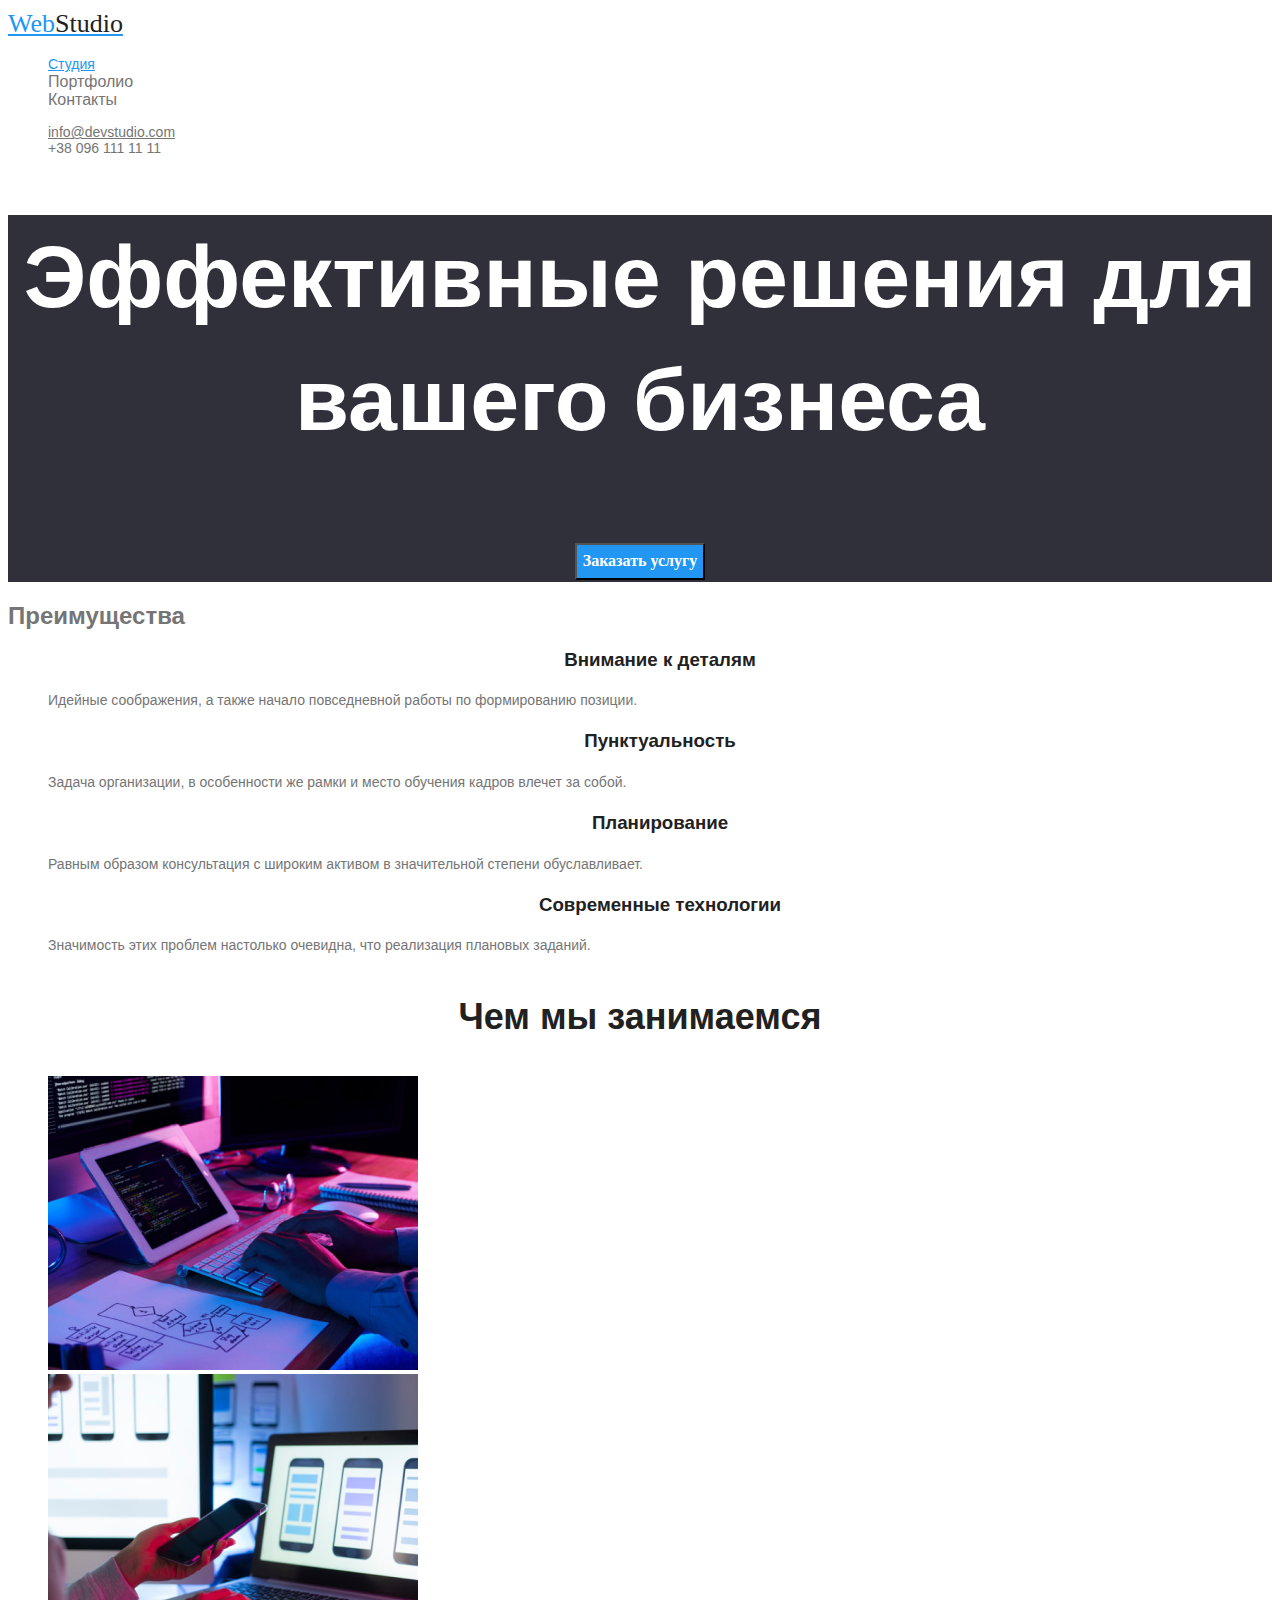
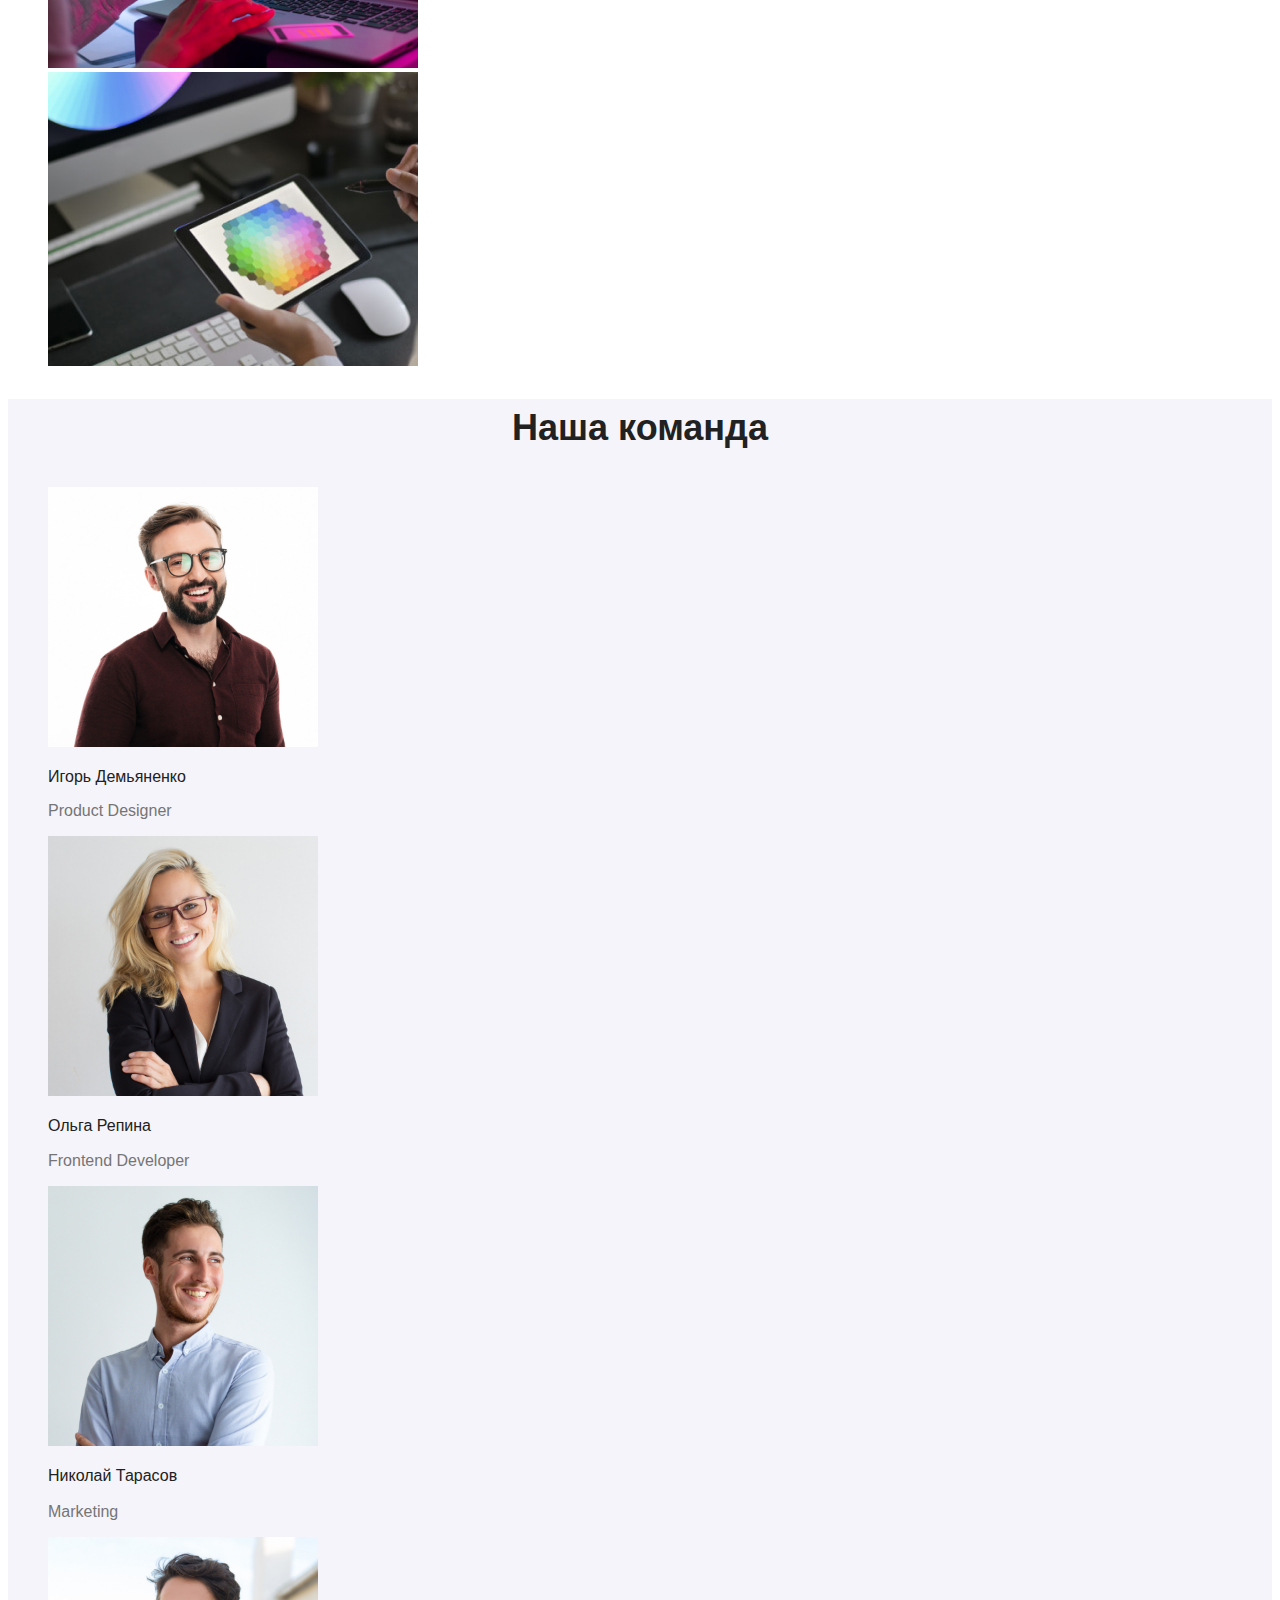
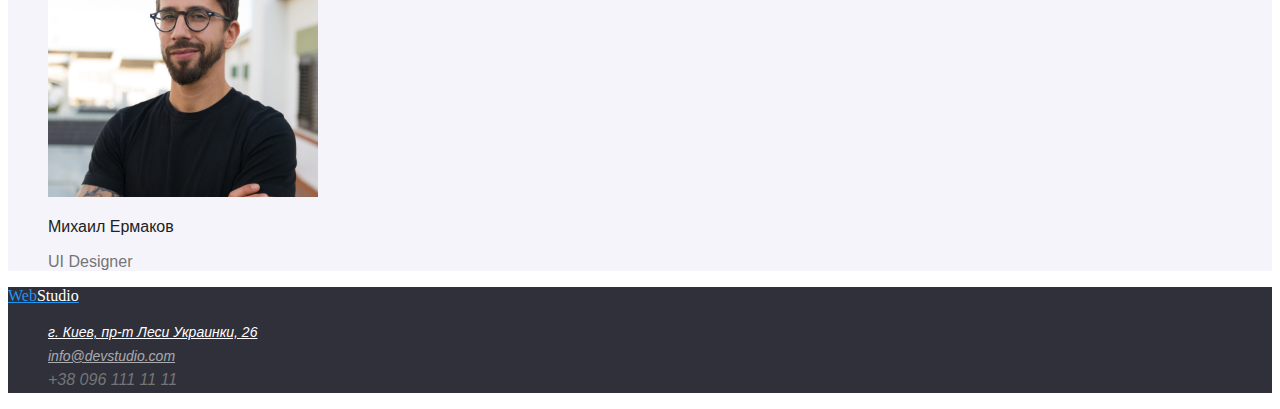
<file: index.html>
<!DOCTYPE html>
<html lang="ru">

<head>
  <meta charset="UTF-8" />
  <meta http-equiv="X-UA-Compatible" content="IE=edge" />
  <meta name="viewport" content="width=device-width, initial-scale=1.0" />
  <title>Studio</title>
  <link rel="stylesheet"
    href="https://fonts.google.com/share?selection.family=Raleway:wght@700%7CRoboto:wght@400;500;700;900">
  <link rel="stylesheet" href="./styles.css">
</head>

<body class="body">

  <!--Шапка страницы-->
  <header class="header">
    <a href="./index.html" class="logo">Web<span class="studio">Studio</span></a>
    <nav>
      <ul class="site-nav-link">

        <li>
          <a href="./index.html" class="current">Студия</a>
        </li>
        <li class="site-nav-link">Портфолио</li>
        <li class="site-nav-link">Контакты</li>
      </ul>
    </nav>

    <ul class="auth-nav-link">
      <li>
        <a href="mailto:info@devstudio.com
                    " class="auth-nav-link">info@devstudio.com</a>
      </li>
      <li><a href="tel:+380961111111" class="auth-nav-link"></a>+38 096 111 11 11</li>
    </ul>
  </header>

  <!--Основной контент-->
  <main>
    <!--Герой-->
    <section class="hero">
      <h1 class="hero-main">Эффективные решения для вашего бизнеса</h1>
      <button class="button">Заказать услугу</button>
    </section>
    <!--Преимущества-->
    <section class="feature">
      <h2 class="hidden">Преимущества</h2>
      <ul class="features-list">
        <li>
          <h3 class="feature-list-name">Внимание к деталям</h3>
          <p class="feature-list-text">
            Идейные соображения, а также начало повседневной работы по
            формированию позиции.
          </p>
        </li>

        <li>
          <h3 class="feature-list-name">Пунктуальность</h3>
          <p class="feature-list-text">
            Задача организации, в особенности же рамки и место обучения кадров
            влечет за собой.
          </p>
        </li>

        <li>
          <h3 class="feature-list-name">Планирование</h3>
          <p class="feature-list-text">
            Равным образом консультация с широким активом в значительной
            степени обуславливает.
          </p>
        </li>

        <li>
          <h3 class="feature-list-name">Современные технологии</h3>
          <p class="feature-list-text">
            Значимость этих проблем настолько очевидна, что реализация
            плановых заданий.
          </p>
        </li>
      </ul>
    </section>

    <section>
      <h2 class="work-name">Чем мы занимаемся</h2>
      <ul>
        <li>
          <img src="./images/comp0.jpg" alt="Верстка сайтов" width="370" />
        </li>

        <li>
          <img src="./images/comp1.jpg" alt="Создаем приложения" width="370" />
        </li>

        <li>
          <img src="./images/comp2.jpg" alt="Дизайн" width="370" />
        </li>
      </ul>
    </section>
    <!-- Наша команда-->
    <section class="teams">
      <h2 class="teams-list">Наша команда</h2>
      <ul>
        <li>
          <img src="./images/igor.jpg" alt="Игорь Демьяненко" width="270" />

          <h3 class="teams-list-name">Игорь Демьяненко</h3>
          <p>Product Designer</p>
        </li>

        <li>
          <img src="./images/olga.jpg" alt="Ольга Репина" width="270" />

          <h3 class="teams-list-name">Ольга Репина</h3>
          <p class="teams-list-text">Frontend Developer</p>
        </li>

        <li>
          <img src="./images/nikolay.jpg" alt="Николай Тарасов" width="270" />
          <h3 class="teams-list-name">Николай Тарасов</h3>
          <p class="teams-list-text">Marketing</p>
        </li>

        <li>
          <img src="./images/mysha.jpg" alt="Михаил Ермаков" width="270" />
          <h3 class="teams-list-name">Михаил Ермаков</h3>
          <p class="teams-list-text">UI Designer</p>
        </li>
      </ul>
    </section>
  </main>

  <!--Подвал-->
  <footer class="footer">

    <a href="./index.html" class="footer-logo">Web<span class="footer-studio">Studio</span></a>

    <address>
      <ul>
        <li><a href="./index.html" class="footer-adress">г. Киев, пр-т Леси Украинки, 26</a></li>
        <li>
          <a href="mailto:info@devstudio.com
                    " class="footer-mail">info@devstudio.com</a>
        </li>
        <li><a href="tel:+380961111111" class="footer-tel"></a>+38 096 111 11 11</li>
      </ul>
    </address>
  </footer>
</body>

</html>
</file>
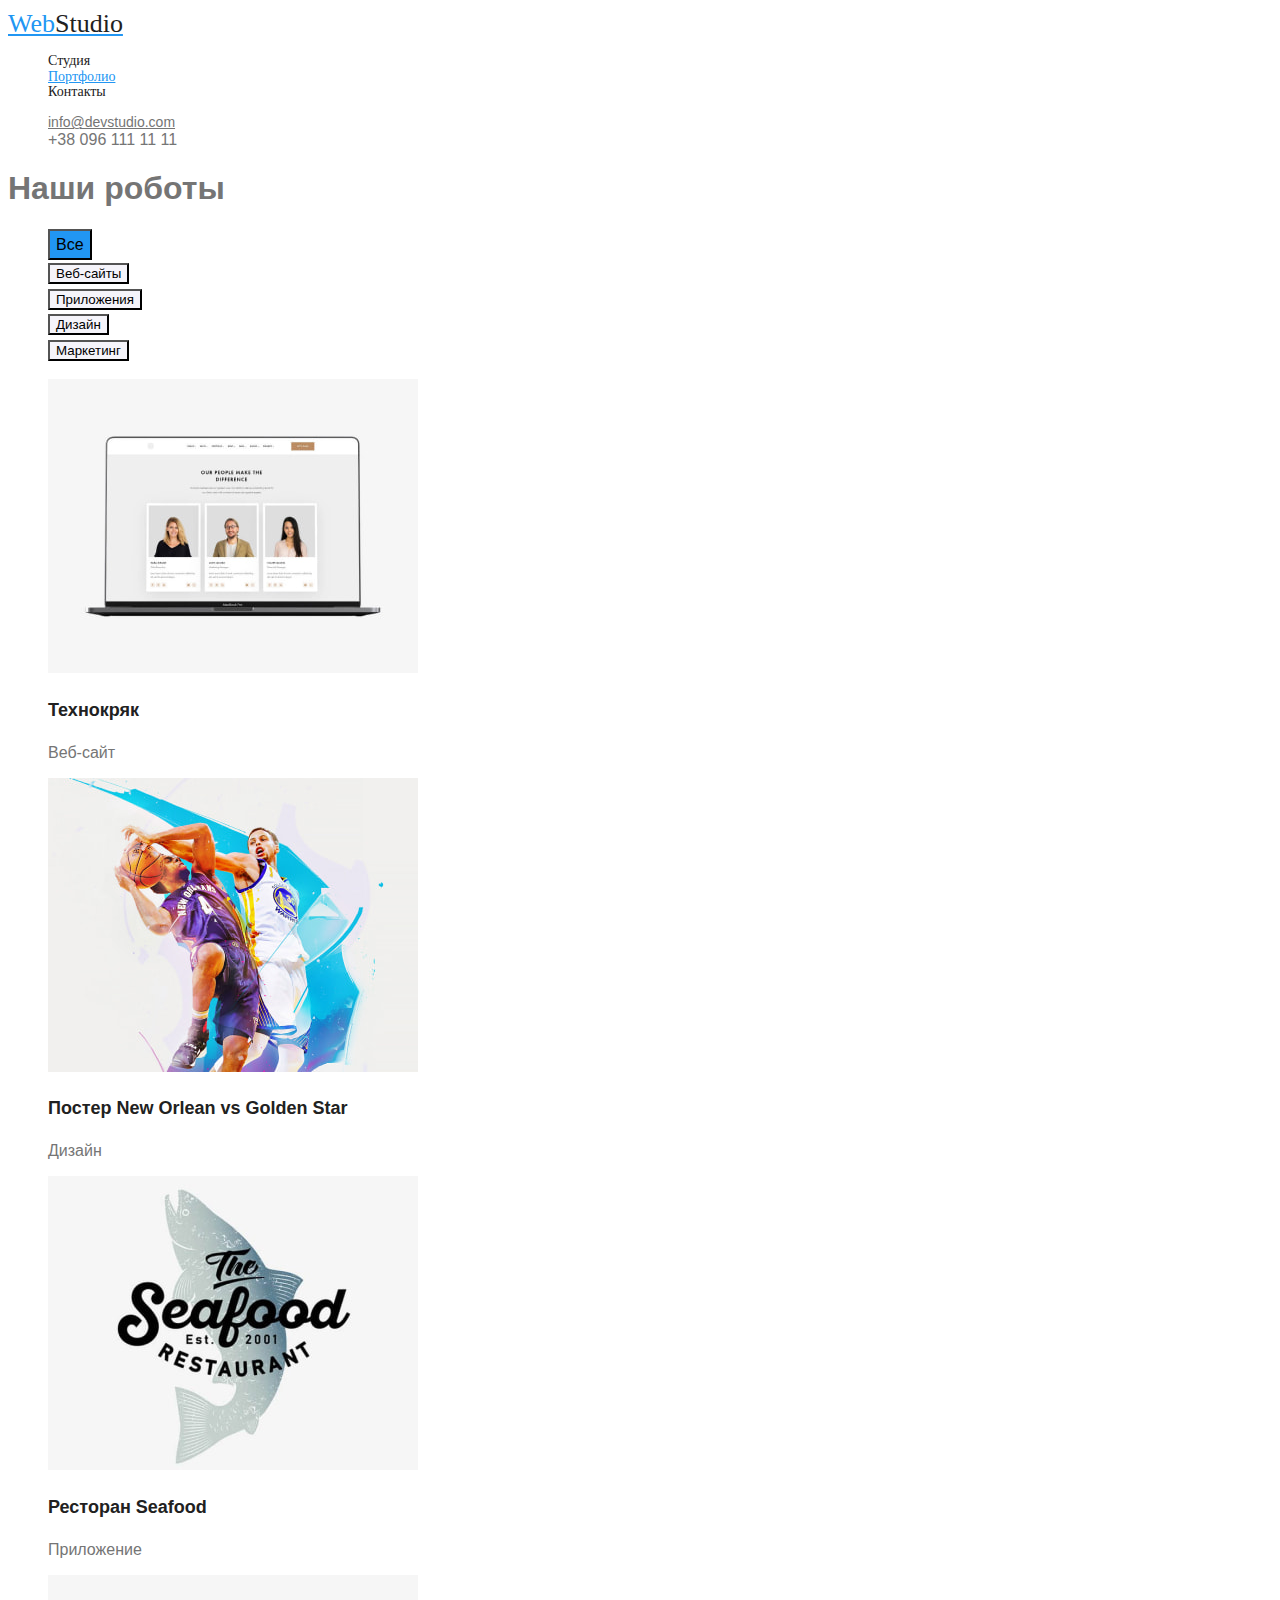
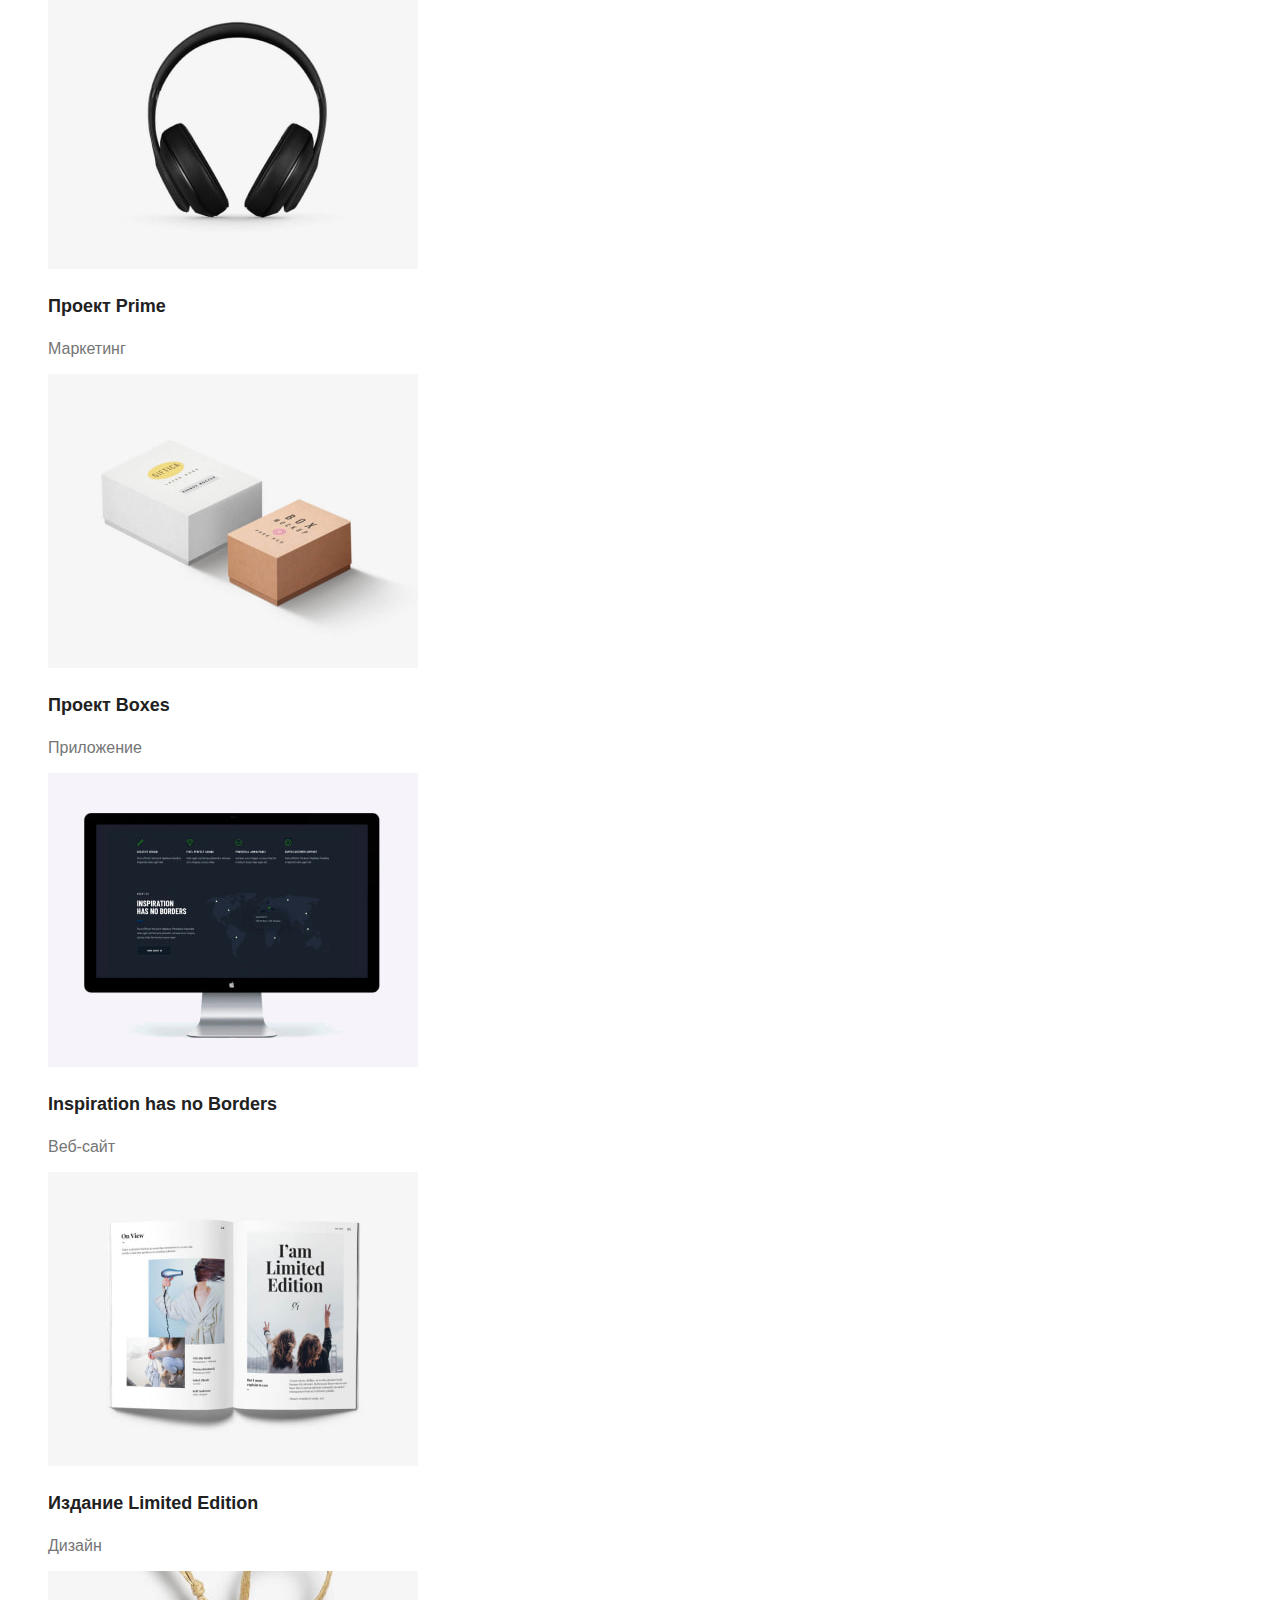
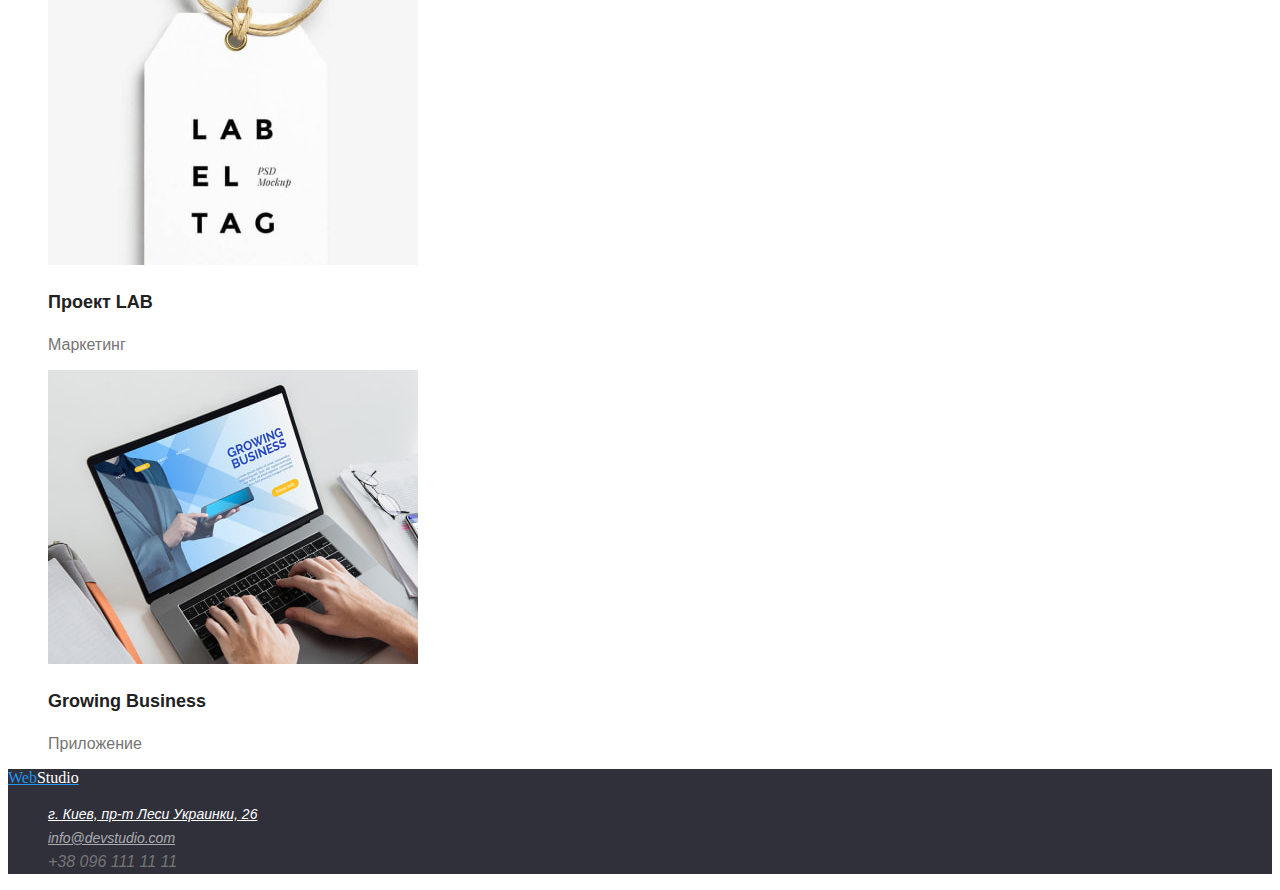
<file: portfolio.html>
<!DOCTYPE html>
<html lang="ru">

<head>
    <meta charset="UTF-8" />
    <meta http-equiv="X-UA-Compatible" content="IE=edge" />
    <meta name="viewport" content="width=device-width, initial-scale=1.0" />
    <title>Portfolio</title>
    <link rel="stylesheet"
        href="https://fonts.google.com/share?selection.family=Raleway:wght@700%7CRoboto:wght@400;500;700;900">
    <link rel="stylesheet" href="./styles.css">
</head>

<body class="body">

    <!--Шапка страницы-->
    <header class="header-portfolio">
        <a href="./index.html" class="logo-portfolio">Web<span class="studio-portfolio">Studio</span></a>
        <nav>
            <ul class="portfolio-nav-link">
                <li class="portfolio-nav-link">
                    Студия
                </li>
                <li><a href="./index.html" class="current-portfolio">Портфолио</a>
                </li>
                <li class="site-nav-link">Контакты</li>
            </ul>
        </nav>

        <ul>
            <li class="auth-portfolio-link">
                <a href="mailto:info@devstudio.com" class="auth-portfolio-link">info@devstudio.com</a>
            </li>
            <li><a href="tel:+380961111111"></a>+38 096 111 11 11</li>
        </ul>
    </header>

    <!--Основной контент-->
    <main>
        <section>
            <h1 class="works-portfolio">Наши роботы</h1>
            <ul class="button-portfolio-list">

                <li class="button-portfolio-item"> <button class="button-portfolio-all" type="button">Все</button></li>
                <li class="button-portfolio-item"><button class="button-portfolio" type="button">Веб-сайты</button></li>
                <li class="button-portfolio-item"><button class="button-portfolio" type="button">Приложения</button>
                </li>
                <li class="button-portfolio-item"><button class="button-portfolio" type="button">Дизайн</button></li>
                <li class="button-portfolio-item"><button class="button-portfolio" type="button">Маркетинг</button></li>

            </ul>



            <ul>
                <li>
                    <img src="./images/techno.jpg" alt="Технокряк" width="370" />
                    <h2 class="portfolio-list-name">Технокряк</h2>
                    <p>Веб-сайт</p>
                </li>

                <li>
                    <img src="./images/poster.jpg" alt="Постер New Orlean vs Golden Star" width="370" />
                    <h2 class="portfolio-list-name">Постер New Orlean vs Golden Star</h2>
                    <p>Дизайн</p>
                </li>

                <li>
                    <img src="./images/seafood.jpg" alt="Ресторан Seafood" width="370" />
                    <h2 class="portfolio-list-name">Ресторан Seafood</h2>
                    <p>Приложение</p>
                </li>


                <li>
                    <img src="./images/prime.jpg" alt="Проект Prime" width="370" />
                    <h2 class="portfolio-list-name">Проект Prime</h2>
                    <p>Маркетинг</p>
                </li>


                <li>
                    <img src="./images/boxes.jpg" alt="Проект Boxes" width="370" />
                    <h2 class="portfolio-list-name">Проект Boxes</h2>
                    <p>Приложение</p>
                </li>


                <li>
                    <img src="./images/borders.jpg" alt="Inspiration has no Borders" width="370" />
                    <h2 class="portfolio-list-name">Inspiration has no Borders</h2>
                    <p>Веб-сайт</p>
                </li>

                <li>
                    <img src="./images/limited.jpg" alt="Издание Limited Edition" width="370" />
                    <h2 class="portfolio-list-name">Издание Limited Edition</h2>
                    <p>Дизайн</p>
                </li>

                <li>
                    <img src="./images/lab.jpg" alt="Проект LAB" width="370" />
                    <h2 class="portfolio-list-name">Проект LAB</h2>
                    <p>Маркетинг</p>
                </li>

                <li>
                    <img src="./images/growen.jpg" alt="Growing Business" width="370" />
                    <h2 class="portfolio-list-name">Growing Business</h2>
                    <p>Приложение</p>
                </li>


            </ul>
        </section>


    </main>

    <!--Подвал-->
    <footer class="portfolio-footer">
        <a href="./index.html" class="footer-portfolio-logo">Web<span class="footer-portfolio-studio">Studio</span></a>
        <address>
            <ul>
                <li><a href="./index.html" class="footer-portfolio-adress">г. Киев, пр-т Леси Украинки, 26</a></li>
                <li>
                    <a href="mailto:info@devstudio.com
                            " class="footer-portfolio-mail">info@devstudio.com</a>
                </li>
                <li><a href="tel:+380961111111" class="footer-portfolio-tel"></a>+38 096 111 11 11</li>
            </ul>
        </address>
    </footer>
</body>

</html>
</file>
<file: styles.css>
:root {
  --primary-text-color: #e5e5e5;
  --title-text-color: #212121;
  --accent-color: #2196f3;
}

.body {
  background-color: #ffffff;
  color: #757575;
  font-family: Roboto, sans-serif;
  letter-spacing: 3%;
}

ul {
  list-style: none;
}
/*  */

.header {
  background-color: #ffffff;
}
.logo,
.logo-portfolio {
  color: var(--accent-color);
  font-family: Raleway, cursive;
  font-style: Bold;
  font-size: 26px;
  line-height: 1.2;
}

.studio,
.studio-portfolio {
  color: var(--title-text-color);
}

.site-naw-link,
.portfolio-nav-link {
  color: var(--title-text-color);
  font-family: Roboto;
  font-style: Medium;
  font-weight: 500;
  font-size: 14px;
  line-height: 1.1;
  letter-spacing: 2%;
}

.site-naw-link:hover,
.site-naw-link:focus {
  color: var(--accent-color);
}

.current,
.current-portfolio {
  color: var(--accent-color);

  font-weight: 500;
  font-size: 14px;
  line-height: 1.1;
  letter-spacing: 2%;
}

.current:hover,
.current:focus {
  color: var(--accent-color);
}

.auth-nav-link,
.auth-portfolio-link {
  color: #757575;
  font-weight: 500;
  font-size: 14px;
  line-height: 1.1;
  letter-spacing: 2%;
}

.auth-nav-link:hover:hover,
.auth-nav-link:focus {
  color: var(--accent-color);
}

/* Hero */
.hero {
  background-color: #2f303a;

  font-weight: 900;
  font-size: 44px;
  line-height: 1.4;
  /* or 136% */

  text-align: center;
  letter-spacing: 6%;
}

.hero-main {
  color: #ffffff;
}

/*  Button */
.button {
  color: #ffffff;
  background-color: var(--accent-color);
  font-family: Roboto;

  font-weight: bold;
  font-size: 16px;
  line-height: 1.9;
  letter-spacing: 6%;
}

/* Features */

.feature-list-name {
  color: var(--title-text-color);

  font-weight: bold;
  font-size: 14;
  line-height: 1.1;
  text-align: center;
}
.feature-list-text {
  font-size: 14px;
  line-height: 1.7;
}

.work-name {
  color: var(--title-text-color);

  font-weight: bold;
  font-size: 36px;
  line-height: 1.6;
  text-align: center;
}

/* Наша команда */
.teams {
  background-color: #f5f4fa;
}
.teams-list {
  color: var(--title-text-color);
  font-weight: bold;
  font-size: 36px;
  line-height: 1.6;
  text-align: center;
}
.teams-list-name {
  color: var(--title-text-color);
  font-weight: 500;
  font-size: 16px;
  line-height: 1.2;
}

.teams-list-text {
  font-size: 16px;
  line-height: 1.2;
}
/* Подвал */

.footer,
.portfolio-footer {
  background-color: #2f303a;
}

.footer-logo,
.footer-portfolio-logo {
  color: var(--accent-color);
  font-family: Raleway, cursive;
}

.footer-studio,
.footer-portfolio-studio {
  color: #ffffff;
}

.footer-adress,
.footer-portfolio-adress {
  color: #ffffff;
  font-size: 14px;
  line-height: 1.7;
}
.footer-mail,
.footer-portfolio-mail {
  color: rgba(255, 255, 255, 0.6);
  font-size: 14px;
  line-height: 1.7;
}

.footer-tel,
.footer-portfolio-tel {
  color: rgba(255, 255, 255, 0.6);
  font-size: 14px;
  line-height: 1.7;
}

/* Портфолио */

.button-portfolio {
  background-color: #f5f4fa;
}
.button-portfolio-item {
  color: #f5f4fa;
  font-family: Roboto;
  font-weight: 500;
  font-size: 16px;
  line-height: 1.6;
}
.button-portfolio-all {
  background-color: var(--accent-color);

  font-weight: 500;
  font-size: 16px;
  line-height: 1.6;
}
.button-portfolio-all:hover,
.button-portfolio-all:focus {
  color: var(--accent-color);
}
.button-portfolio:hover,
.button-portfolio:focus {
  color: var(--accent-color);
}

.portfolio-list-name {
  color: var(--title-text-color);
  font-weight: bold;
  font-size: 18px;
  line-height: 2;
}
</file>
